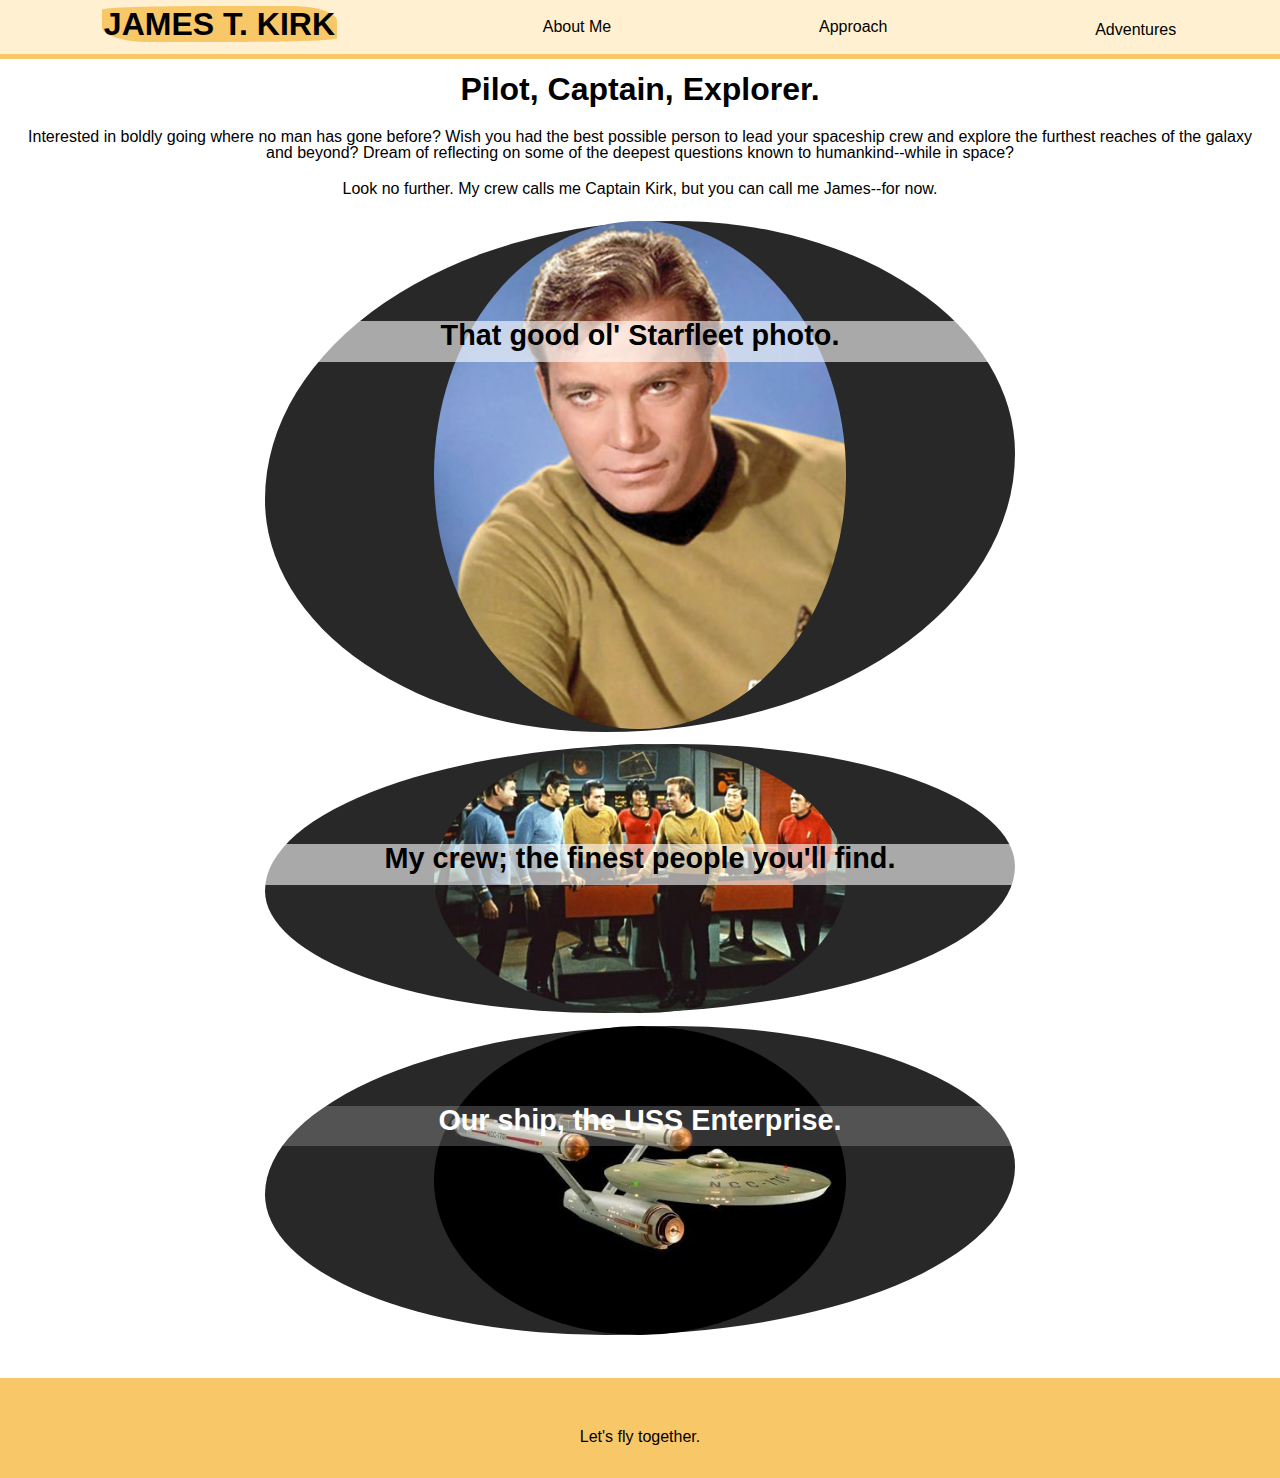
<file: index.html>
<!DOCTYPE html>
<html lang="en">
<head>
    <!-- Global site tag (gtag.js) - Google Analytics -->
<script async src="https://www.googletagmanager.com/gtag/js?id=G-EQHK82MW1J"></script>
<script>
  window.dataLayer = window.dataLayer || [];
  function gtag(){dataLayer.push(arguments);}
  gtag('js', new Date());

  gtag('config', 'G-EQHK82MW1J');
</script>
    <meta charset="UTF-8">
    <meta name="viewport" content="width=device-width, initial-scale=1.0">
    <link rel="stylesheet" href="css/html5reset.css">
    <link rel="stylesheet" href="css/style.css">
    <title>James Tiberius Kirk</title>
</head>
<body>
    <div class="skip"><a href="#main">Skip to Main Content</a></div>
    <nav>
        <ul class="nav_links">
            <li id="name" class="active"><a href="index.html">James T. Kirk</a></li>
            <li id="aboutme"><a href="aboutme.html">About Me</a></li>
            <li id="approach"><a href="approach.html">Approach</a></li>
            <li id="adventures"><a href="adventures.html">Adventures</a></li>
        </ul>
    </nav>
    <main class="homepage-container">
        <header id="main" class="pilotcaptainexplorer">
            <h1 class="pagetitle">Pilot, Captain, Explorer.</h1>
            <p class="regpara">Interested in boldly going where no man has gone before? Wish you had the best possible person to lead
                your spaceship crew and explore the furthest reaches of the galaxy and beyond? Dream of reflecting
                on some of the deepest questions known to humankind--while in space?
            </p>
            <p class="regpara">Look no further. My crew calls me Captain Kirk, but you can call me James--for now.
            </p>
        </header>
        <div class="lilbox" id="jameskirk">
            <div id="jameskirk-image"><img src="images/jameskirk.jpg" alt="James Kirk"/></div>
            <div id="jameskirk-text"><h2>That good ol' Starfleet photo.</h2></div>
        </div>
        <div class="lilbox" id="mycrew">
            <img id="mycrew-image" src="images/mycrew.jpg" alt="James Kirk's Crew"/>
            <div id="mycrew-text">
            <h2>My crew; the finest people you'll find.</h2></div>
        </div>
        <div class="lilbox" id="ourship">
            <img id="ourship-image" src="images/ourship.jpg" alt="The USS Enterprise/">
            <div id="ourship-text">
            <h2>Our ship, the USS Enterprise.</h2></div>
        </div>
    </main>
    <footer>
        <p>Let's fly together.
        </p>
    </footer>
</body>
</html>
</file>
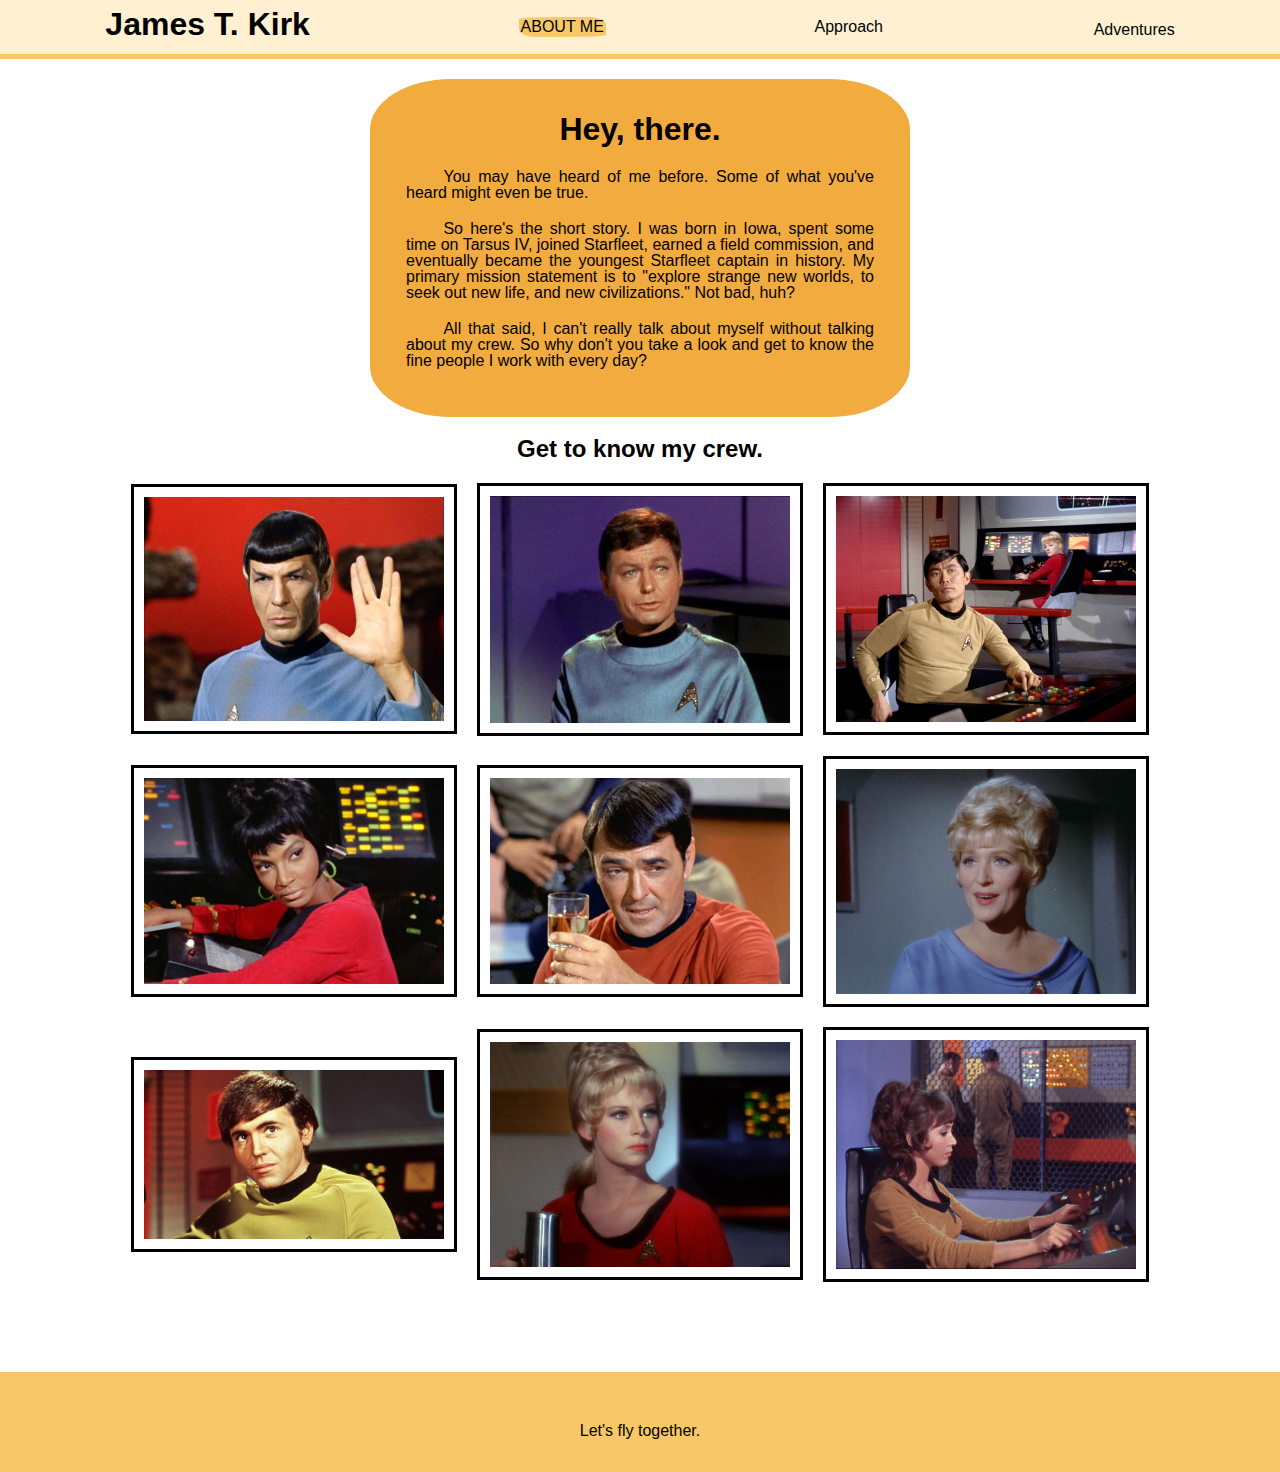
<file: aboutme.html>
<!DOCTYPE html>
<html lang="en">
<head>
    <!-- Global site tag (gtag.js) - Google Analytics -->
<script async src="https://www.googletagmanager.com/gtag/js?id=G-EQHK82MW1J"></script>
<script>
  window.dataLayer = window.dataLayer || [];
  function gtag(){dataLayer.push(arguments);}
  gtag('js', new Date());

  gtag('config', 'G-EQHK82MW1J');
</script>
    <meta charset="UTF-8">
    <meta name="viewport" content="width=device-width, initial-scale=1.0">
    <link rel="stylesheet" href="css/html5reset.css">
    <link rel="stylesheet" href="css/style.css">
    <title>About Me</title>
</head>
<body>
    <div class="skip"><a href="#main">Skip to Main Content</a></div>
    <nav>
        <ul class="nav_links">
            <li id="name"><a href="index.html">James T. Kirk</a></li>
            <li id="aboutme" class="active"><a href="aboutme.html">About Me</a></li>
            <li id="approach"><a href="approach.html">Approach</a></li>
            <li id="adventures"><a href="adventures.html">Adventures</a></li>
        </ul>
    </nav>
    <main class="container">
        <div id="heydiv"><header id="main" class="heythere">
            <h1 id="hi" class="pagetitle">Hey, there.</h1>
            <p class="regpara">You may have heard of me before. Some of what you've heard might even be true.
            </p>
            <p class="regpara">So here's the short story.  I was born in Iowa, spent some time on Tarsus IV, joined Starfleet, earned a field commission,
                and eventually became the youngest Starfleet captain in history. 
                My primary mission statement is to "explore strange new worlds,
                to seek out new life, and new civilizations." Not bad, huh?
            </p>
            <p class="regpara">All that said, I can't really talk about myself without talking about my crew. 
                So why don't you take a look and get to know the fine people I work with every day?
            </p></br>
        </header></div>
        <div id="mycrewimgs"><h2 id="crew">Get to know my crew.</h2>
        <div class="crewmates">
            <img id="image1" src="images/spock.jpg" alt="Spock" />
            <img id="image2" src="images/mccoy.jpg" alt="McCoy" />
            <img id="image3" src="images/sulu.jpg" alt="Sulu" />
            <img id="image4" src="images/uhura.jpg" alt="Uhura" />
            <img id="image5" src="images/scott.jpg" alt="Scott" />
            <img id="image6" src="images/chapel.jpg" alt="Chapel" />
            <img id="image7" src="images/chekov2.jpg" alt="Chekov" />
            <img id="image8" src="images/whitney.jpg" alt="Whitney" />
            <img id="image9" src="images/martine.jpg" alt="Martine" />
        </div></div>
    </main>
    <footer>
        <p>Let's fly together.
        </p>
    </footer>
</body>
</html>
</file>
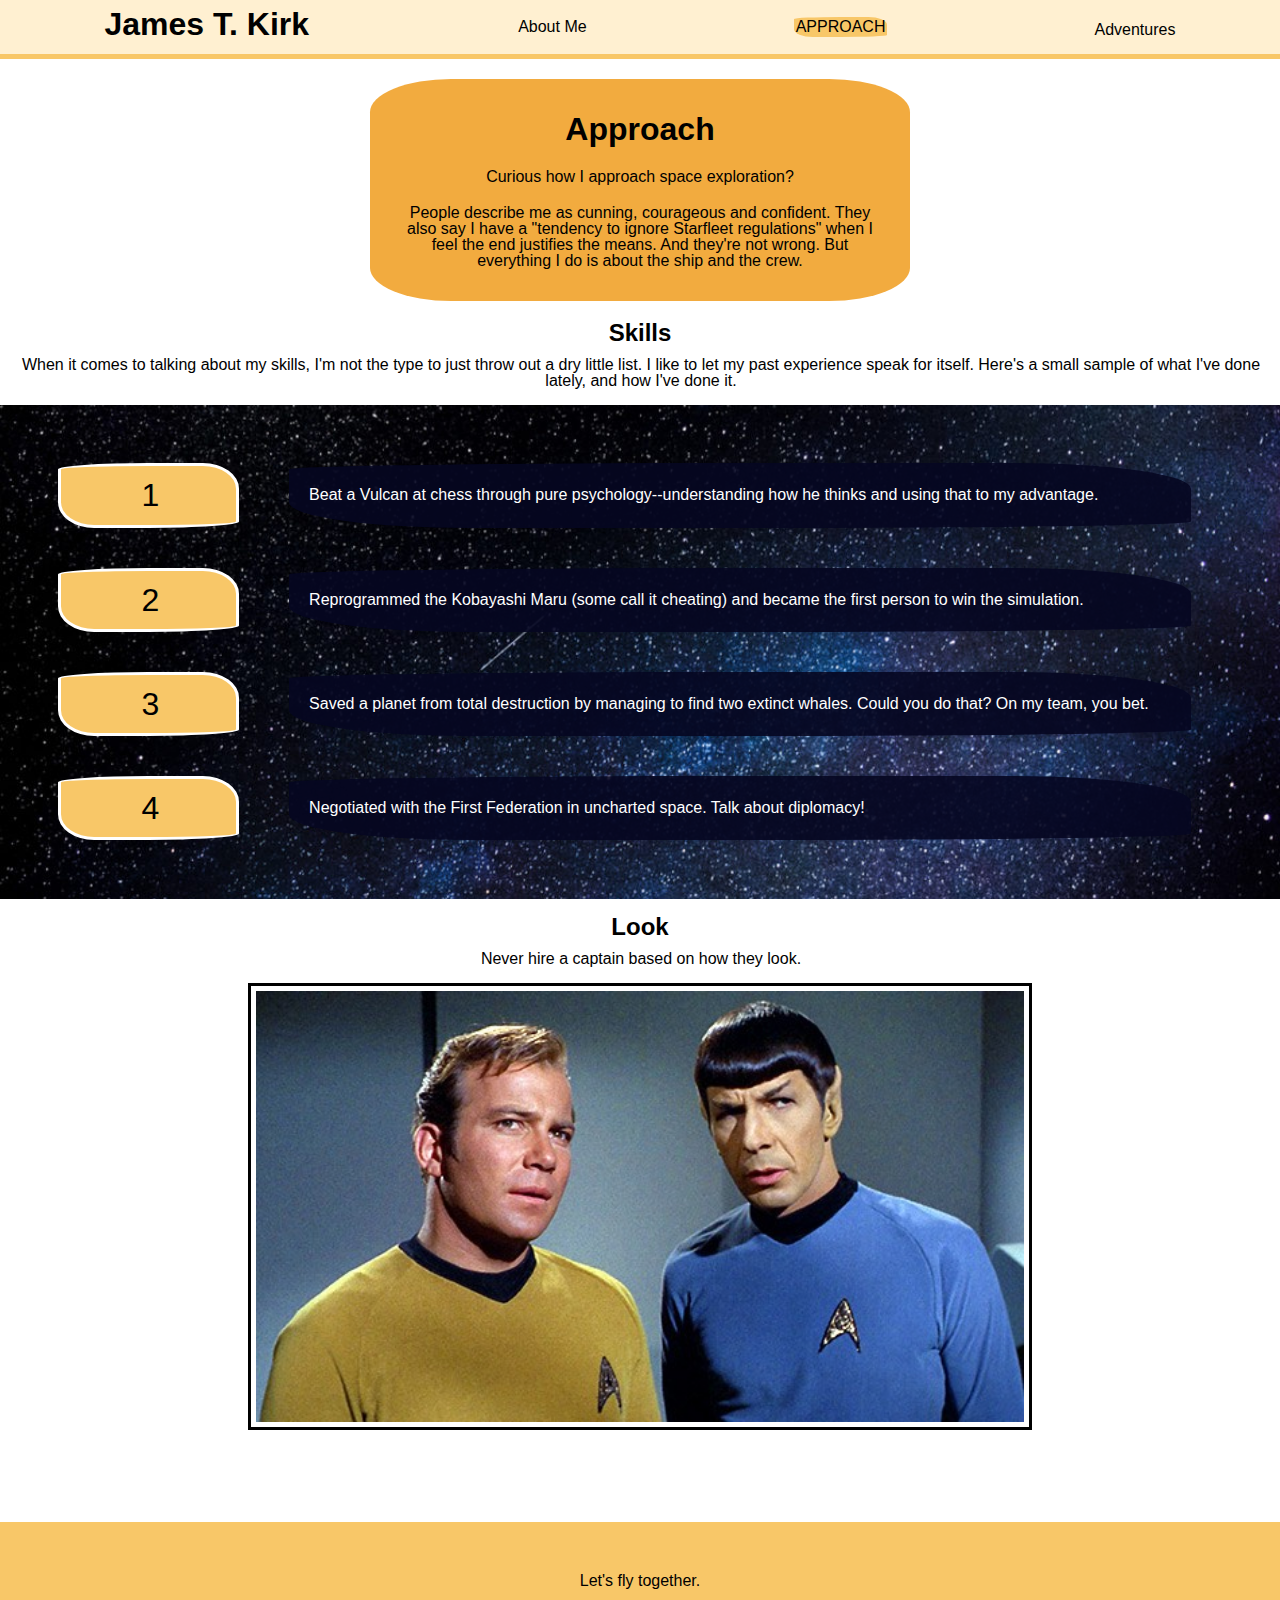
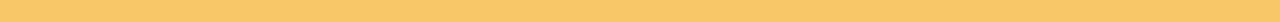
<file: approach.html>
<!DOCTYPE html>
<html lang="en">
<head>
    <!-- Global site tag (gtag.js) - Google Analytics -->
<script async src="https://www.googletagmanager.com/gtag/js?id=G-EQHK82MW1J"></script>
<script>
  window.dataLayer = window.dataLayer || [];
  function gtag(){dataLayer.push(arguments);}
  gtag('js', new Date());

  gtag('config', 'G-EQHK82MW1J');
</script>
    <meta charset="UTF-8">
    <meta name="viewport" content="width=device-width, initial-scale=1.0">
    <link rel="stylesheet" href="css/html5reset.css">
    <link rel="stylesheet" href="css/style.css">
    <title>Approach</title>
</head>
<body>
    <div class="skip"><a href="#main">Skip to Main Content</a></div>
    <nav>
        <ul class="nav_links">
            <li id="name"><a href="index.html">James T. Kirk</a></li>
            <li id="aboutme"><a href="aboutme.html">About Me</a></li>
            <li id="approach" class="active"><a href="approach.html">Approach</a></li>
            <li id="adventures"><a href="adventures.html">Adventures</a></li>
        </ul>
    </nav>
    <main class="container" id="approach-container">
        <header id="main" class="approach">
        <h1 class="pagetitle">Approach</h1>
            <p class="regpara">Curious how I approach space exploration?</p>
            <p class="regpara">People describe me as cunning, courageous and confident. They also say I have a 
                "tendency to ignore Starfleet regulations" when I feel the end justifies the means. And they're not wrong.
                But everything I do is about the ship and the crew.</p>
            <p></p>
        </header>
        <div id="skills">
            <h2>Skills</h2>
            <p class="regpara"> When it comes to talking about my skills, I'm not the type to just
                throw out a dry little list. I like to let my past experience speak for itself. Here's
                a small sample of what I've done lately, and how I've done it. </p></br>
            <div id="skilllist">
                <p id="one">1</p>
                <p id="skill1">Beat a Vulcan at chess through pure psychology--understanding how he thinks and using that to my advantage.</p>
                <p id="two">2</p>
                <p id="skill2">Reprogrammed the Kobayashi Maru (some call it cheating) and became the first person to win the simulation.</p>
                <p id="three">3</p>
                <p id="skill3">Saved a planet from total destruction by managing to find two extinct whales. Could you do that? On my team, you bet.</p>
                <p id="four">4</p>
                <p id="skill4">Negotiated with the First Federation in uncharted space. Talk about diplomacy!</p>
            </div>
        <div id="lookdiv">
        </br><h2>Look</h2>
            <p class="regpara">Never hire a captain based on how they look.</p></br>
            <img id="look" src="images/look.jpeg" alt="Kirk and Spock Give Disapproving Look"></img>
            </div>
        </div>
    </main>
    <footer>
        <p>Let's fly together.
        </p>
    </footer>
</body>
</html>
</file>
<file: css/style.css>
/* General S*** */

html{
    scroll-behavior: smooth;
}

body{
    font-family: 'Verdana', sans-serif;
    color: #000;
    background-color: white;
}

html, body{
    padding:0px 0px 0px 0px;
    margin:0px 0px 0px 0px;
    height:100%;
    width:100%;
}

#name{
    font-size: 2em;
}

a:visited {
    color:black;
}

a {
    color:black;
}

img {
    width: 100%;
    height:auto;
}

.regpara {
    text-align:center;
    padding-left:12px;
    padding-right:12px;
    font-weight:100;
    font-size: 1em;
    margin-left:6px;
    margin-right:6px;
}

.pagetitle{
    font-size:2em;
    padding-bottom:14px;
    padding-top:14px;
    font-weight:bolder;
    text-align:center;
}

h2 {
    text-align:center;
    font-size: 1.5em;
    padding-bottom:12px;
}

/* Navigation */

nav{
    background-color: #fff0d1;
    width: 100%;
    margin: 0 auto;
    padding: 0px;
    border-bottom: 5px solid #f8c768;
    min-height: 5%;
}

#name {
    font-weight: bold;
    text-align: center;
}

nav ul li {
    padding:2px;
    margin:2px;
}

nav ul li:first-child {
    margin-top: 6px;
}

nav ul li:last-child {
    margin-bottom: 6px;
}

nav ul{
    list-style-type: none;
    display: flex;
    width:100%;
    flex-direction: column;
    justify-content: center;
    align-items: center;
}


nav ul li a {
    color:#000;
}

.nav_links li a{
    text-decoration: none;
    border-radius: 50% 20% / 10% 40%;
}

.nav_links li a:hover {
    border-radius: 50% 20% / 10% 40%;
    border: solid black;
    padding-top:2px;
    padding-bottom:2px;
}

.active {
    padding-top:2px;
    padding-bottom:2px;
    text-transform:uppercase;
    border-radius: 50% 20% / 10% 40%;
    background-color: #f8c768;
    text-transform:uppercase;
}

.skip a{
    background: white;
    left: 0px;
    padding: 6px;
    -webkit-transition: top 1s ease-out;
    transition: top 1s ease-out;
    z-index: 1;
    position: absolute;
    top: -40px;
}

.skip a:focus{
    position:static;
}

/*PAGE: James T. Kirk */

.homepage-container {
    display: grid;
    grid-template-columns: 1fr;
    row-gap: 1%;
    width:100%;
    justify-items:center;
}

#main {
    grid-row: 1 / span 1;
    text-align:center;
    padding-bottom: 2px;
}

#jameskirk {
    display: grid;
    align-self:center;
    grid-template-rows: 1fr 1fr 1fr;
    grid-row: 2 / span 1;
    width:100%;
}

#jameskirk-image{
    grid-row: 1/-1;
    width:100%;
    align-self:center;
}

#jameskirk-text{
    position:absolute;
    grid-row: 2/ span 1;
    width:100%;
    text-align:center;
    background-color: rgba(255,255,255, 0.6);
    font-size: 1.2em;
}

#mycrew {
    display:grid;
    grid-row: 3 / span 1;
    align-self:center;
    width:100%;
}

#mycrew-image{
    align-items:center;

}

#mycrew-text{
    position:absolute;
    grid-row: 3 / span 1;
    width:100%;
    text-align:center;
    background-color: rgba(255,255,255, 0.6);
    font-size: 1.2em;
}

#ourship {
    display:grid;
    align-self:center;
    grid-row: 4 / span 1;
    width:100%;
}

#ourship-image {
    align-items:center;
}

#ourship-text{
    position:absolute;
    grid-row: 4 / span 1;
    width:100%;
    text-align:center;
    background-color: rgba(255,255,255, 0.2);
    color:white;
    font-size: 1.2em;
}

/* PAGE: Approach */

#skills p{
    padding-right: 10px;
}

#skilllist {
    display:grid;
    grid-template-rows: repeat(5);
    grid-template-columns: 1fr 7fr;
    row-gap: 0px;
    align-items:space-evenly;
    background-color: #d1c1a3;
    background-image: url("../images/space.jpeg");
    background-repeat: no-repeat;
    background-size: cover;
    padding:3%;
}

#one{
    grid-column: 1 / span 1;
    grid-row: 1 / 2;
}

#skill1{
    grid-row: 1/span 1;
    align-self:start;
}

#two{
    grid-column: 1 / span 1;
    grid-row: 2 / 3;
}

#skill2{
    grid-row: 2/span 1;
    align-self:start;
}

#three{
    grid-column: 1 / span 1;
    grid-row: 3 / 4;
}

#skill3{
    grid-row: 3/span 1;
    align-self:start;
}

#four{
    grid-column: 1 / span 1;
    grid-row: 4 / 5;
}

#one, #two, #three, #four {
    font-size: 2em;
    color:white;
    justify-self:stretch;
    align-self:stretch;
    padding-top: 15%;
    padding-bottom: 15%;
    padding-left: 40%;
    text-align:left;
    margin-left: 12px;
    margin-top:10%;
    margin-bottom:10%;
}

#skill1, #skill2, #skill3, #skill4 {
    background-color: rgba(6,7,33,.5);
    color: white;
    margin-left: 5%;
    margin-right: 5%;
    line-height: 1.5;
    padding:2%;
    margin-top:2%;
    margin-bottom:2%;

}

#look {
    border: solid;
    padding: 5px;
    width: 90%;
    margin-left: auto;
    margin-right: auto;
    margin-bottom:12px;
    display:block;
}

/* PAGE: Adventures */

.adventures {
    font-size: 2em;
}

.corbomite p, .terror p, .taste p {
    padding: 10px;
}

.corbomite img, .terror img, .taste img {
    max-width: 85%;
    margin-left:20px;
    margin-right:20px;
    border: solid;
    padding: 10px;
}

#main > p {
    padding: 10px;
}

/* PAGE: About Me */

#hi, #crew {
    text-align:center;
}

.heythere p {
    text-align:justify;
    text-indent:8%;
    padding-left: 12px;
    padding-right: 12px;
}

.crewmates {
    display:flex;
    flex-direction:row;
    flex-wrap:wrap;
    align-content:center;
    align-items:center;
    justify-content:center;
}

.crewmates img {
    width:300px;
    margin:10px;
    border: solid;
    padding: 10px;
}


/* Footer */


footer {
    background-color:#f8c768;
    padding-top: 16px;
    padding-bottom: 6px;
    text-align: center;
    position:absolute;
    width:100%;
    min-height:4%;
    margin-top: 80px;
}

footer a:visited {
    color:black;
}

footer a {
    color:black;
}

@media only screen and (min-width: 600px) {

/* General S*** */

/*Navigation*/

nav ul{
    list-style-type: none;
    display: flex;
    width:100%;
    flex-direction: row;
    justify-content:space-around;
    padding: 0;
}

nav ul li {
    margin-top:12px;
    margin-bottom: 12px;
}

#name{
   flex-basis:auto;
   align-self:start;
}

#aboutme, #approach, #adventures{
   align-self:center;
}

/* Footer */

footer {
    min-height: 4%;
    padding-bottom: 1%;
    padding-top: 4%;

}

/*Adventures*/

.corbomite img, .terror img, .taste img {
    max-width: 550px;
    margin-left:auto;
    margin-right:auto;
    display:block;
}

.corbomite p, .terror p, .taste p {
    max-width:550px;
    display:block;
    margin-left:auto;
    margin-right:auto;
    line-height: 1.6;
}

/*James T. Kirk*/

#jameskirk, #jameskirk-text,
#mycrew, #mycrew-text,
#ourship, #ourship-text {
    width: 600px;
    }

/*About Me*/

#heydiv {
    max-width: 600px;
    margin-left:auto;
    margin-right:auto;
    padding: 10px;
    margin: 20px;
    margin-left:auto;
    margin-right:auto;
    border-radius: 15%;
}

.crewmates img {
    width: 200px;
}

/*Approach*/

#one, #two, #three, #four {
    font-size: 2em;
    color:white;
    justify-self:stretch;
    align-self:stretch;
    padding-top: 5%;
    padding-bottom: 5%;
    padding-left: 40%;
    padding-right: 40%;
    margin-left: 20px;
    border: solid white;
    border-radius: 50% 20% / 10% 40%;
    display:grid;
    align-items:center;
    background-color: #f8c768;
    color:black;
}

#skill1, #skill2, #skill3, #skill4 {
    background-color: rgba(6,7,33,.9);
    color: white;
    margin-left: 5%;
    margin-right: 5%;
    line-height: 1.5;
    justify-self: stretch;
    align-self:stretch;
    display:grid;
    align-items: center;
    border-radius: 50% 20% / 10% 40%;

}

#skilllist {
    max-height: 10%;
    display:grid;
    grid-template-columns: 1fr 5fr;
    row-gap: 0px;
    background-color: #d1c1a3;
    background-image: url("../images/space.jpeg");
    background-repeat: no-repeat;
    background-size: cover;
}

}


@media only screen and (min-width: 811px) {

/*James Kirk*/

#jameskirk {
    background-color: #282828;
    border-radius: 60% 50%;
    width: 100%;
    max-width:750px;
}

#jameskirk-image {
    width: 55%;
    justify-self:center;
}

#jameskirk-image > img {
    border-radius: 50%;
}

#jameskirk-text {
    margin-top: 100px;
    width: 100%;
    max-width:750px;
}

#mycrew {
    background-color:#282828;
    border-radius: 60% 50%;
    width: 100%;
    max-width:750px;
}

#mycrew-image {
    width: 55%;
    justify-self:center;
    border-radius: 50%;
}

#mycrew-text {
    margin-top: 100px;
    max-width:750px;
    width:100%;
}

#ourship {
    background-color: #282828;
    border-radius: 60% 50%;
    width: 100%;
    max-width:750px;
}

#ourship-image {
    width: 55%;
    justify-self:center;
    border-radius: 50%;
}

#ourship-text {
    margin-top: 80px;
    max-width:750px;
    width:100%;
}

/*About Me*/

#heydiv {
    background-color: #f2ab3f;
    margin: 20px;
    padding: 20px;
    border-radius: 15%;
    max-width: 500px;
    margin-left:auto;
    margin-right:auto;
    border: none;
}

.crewmates img {
    width: 300px;
}


/*Approach*/

.approach {
    background-color: #f2ab3f;
    margin: 20px;
    padding: 20px;
    border-radius: 15%;
    max-width: 500px;
    margin-left:auto;
    margin-right:auto;
}

#look {
    width: 60%;
}

/*Adventures*/

#adventureh1 {
    background-color: #f2ab3f;
    border-radius: 15%;
    max-width: 500px;
    display:block;
    margin-left:auto;
    margin-right:auto;
    padding: 20px;
    margin-top: 20px;
}

.corbomite {
    display:grid;
    grid-template-columns: 550px 250px;
    margin: 20px;
    justify-content:center;
}

.corbomite > h2 {
    grid-column:1/span 1;
}

#corbimg {
    grid-column: 1/span 1;
    max-width: 530px;
    align-self:end;
    justify-self:center;
}

#corbpara {
    grid-column: 2/span 1;
    align-self: center;
    justify-self: center;
    font-size: 1em;
    text-align:left;
    line-height: 1.6;
    margin-left:20px;
}

.terror {
    display:grid;
    grid-template-columns: 550px 250px;
    margin: 20px;
    justify-content:center;
}

.terror > h2 {
    grid-column:1/span 1;
}

#terrorimg {
    grid-column: 1/span 1;
    max-width: 530px;
    align-self:end;
    justify-self:center;
}

#terrorpara {
    grid-column: 2/span 1;
    align-self: center;
    justify-self: center;
    font-size: 1em;
    text-align:left;
    line-height: 1.6;
    margin-left:20px;
}

.taste {
    display:grid;
    grid-template-columns: 550px 250px;
    margin: 20px;
    justify-content:center;
}

#tasteimg {
    grid-column: 1/span 1;
    max-width: 530px;
    align-self:end;
    justify-self:center;
}

#tastepara {
    grid-column: 2/span 1;
    align-self: center;
    justify-self: center;
    font-size: 1em;
    text-align:left;
    line-height: 1.6;
    margin-left:20px;
}

}
</file>
